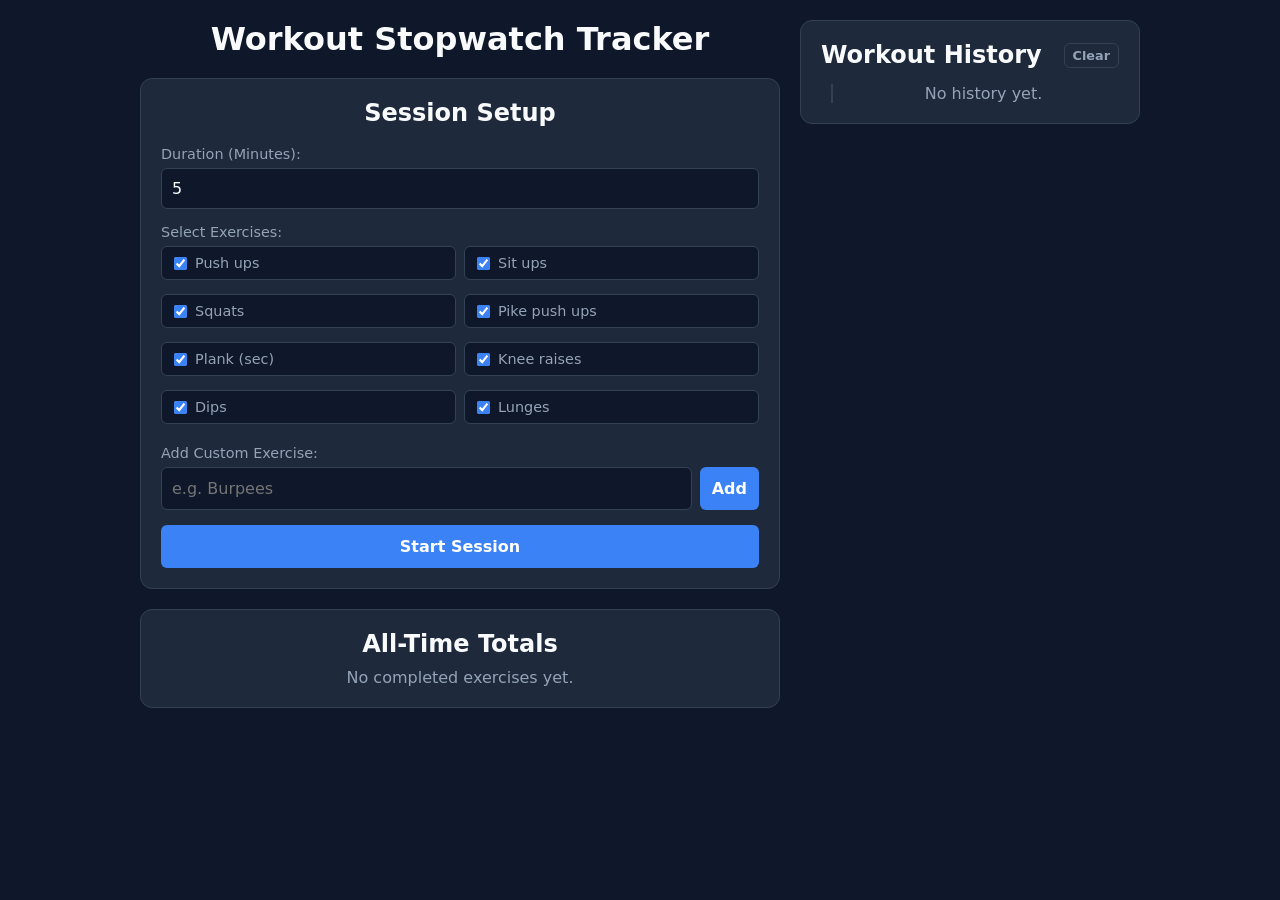
<file: index.html>
<!DOCTYPE html>
<html lang="en">
<head>
  <meta charset="UTF-8">
  <meta name="viewport" content="width=device-width, initial-scale=1.0">
  <title>Exercise Stopwatch & Tracker</title>
  <link rel="stylesheet" href="styles.css">
</head>
<body>

  <div class="app-layout">
    <!-- Main Workout Column -->
    <main class="container">
      <h1>Workout Stopwatch Tracker</h1>

      <!-- Setup View -->
      <div id="setupView" class="card">
        <h2>Session Setup</h2>
        <br>
        <div class="form-group">
          <label for="timerMinutes">Duration (Minutes):</label>
          <input type="number" id="timerMinutes" value="5" min="1" max="180">
        </div>

        <div class="form-group">
          <label>Select Exercises:</label>
          <div class="exercise-grid-select" id="exerciseCheckboxes"></div>
        </div>

        <div class="form-group">
          <label for="customExerciseInput">Add Custom Exercise:</label>
          <div style="display: flex; gap: 8px;">
            <input type="text" id="customExerciseInput" placeholder="e.g. Burpees">
            <button type="button" id="addCustomBtn" style="width: auto;">Add</button>
          </div>
        </div>

        <button id="startBtn">Start Session</button>
      </div>

      <!-- Active Workout View -->
      <div id="workoutView" class="card hidden">
        <h2>Workout in Progress</h2>
        <div class="timer-display" id="timerDisplay">05:00</div>
        
        <div id="counterList" class="counter-list"></div>

        <button id="stopBtn" class="btn-danger" style="margin-top: 15px;">Finish Early</button>
      </div>

      <!-- Workout Summary View -->
      <div id="summaryView" class="card hidden">
        <h2>Session Summary</h2>
        <p id="summaryTime" style="text-align: center; margin: 10px 0; color: var(--text-muted);"></p>
        <div id="summaryList" class="counter-list"></div>
        <button id="resetBtn" style="margin-top: 15px;">New Workout</button>
      </div>

      <!-- Overall Totals View -->
      <div class="card">
        <h2>All-Time Totals</h2>
        <div id="totalsGrid" class="totals-grid"></div>
      </div>
    </main>

    <!-- History Timeline Sidebar -->
    <aside class="sidebar card">
      <div class="sidebar-header">
        <h2>Workout History</h2>
        <button id="clearHistoryBtn" class="btn-secondary">Clear</button>
      </div>
      <div id="historyTimeline" class="timeline"></div>
    </aside>
  </div>

  <script src="main.js"></script>
</body>
</html>
</file>
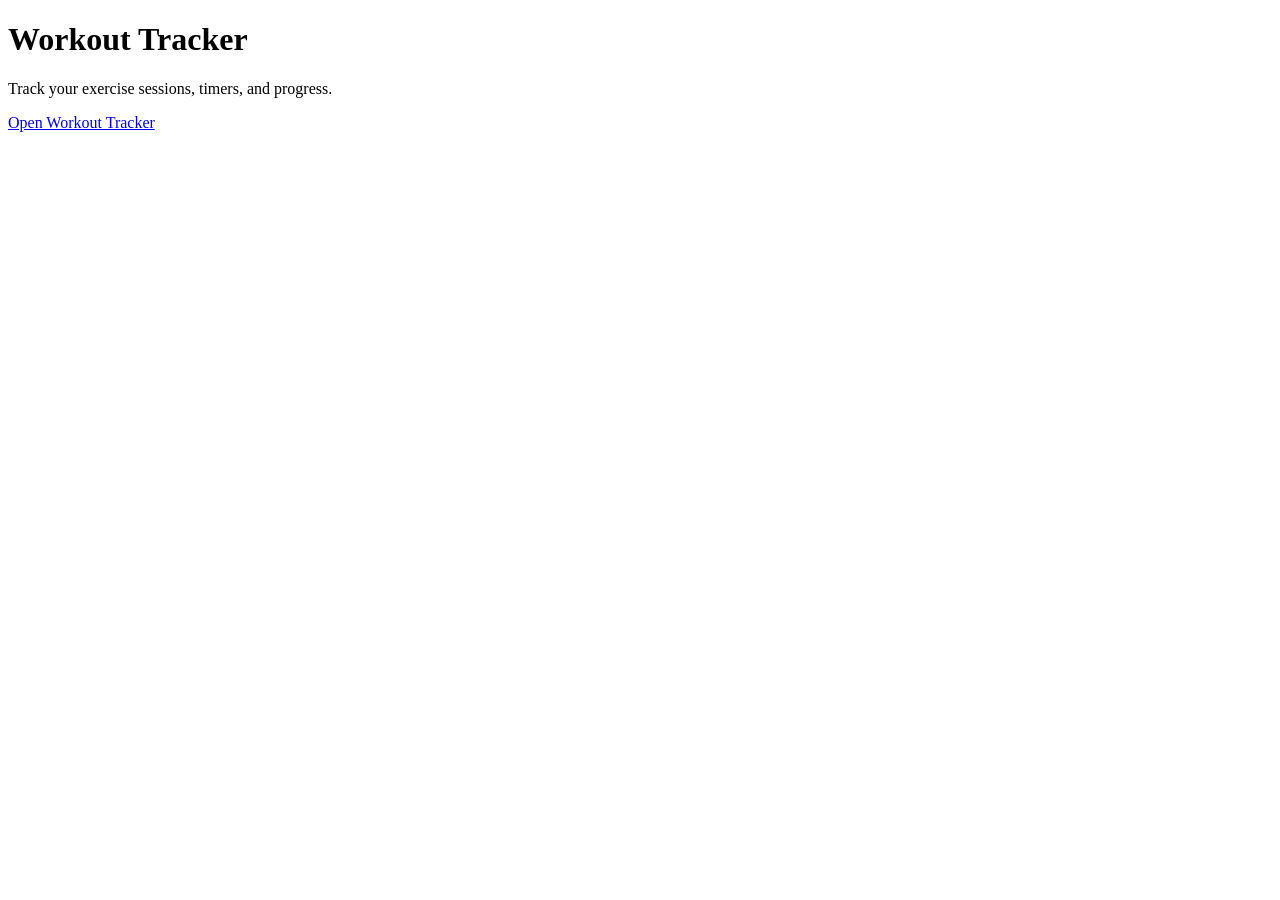
<file: homepage.html>
<!DOCTYPE html>
<html lang="en">
<head>
  <meta charset="UTF-8">
  <meta name="viewport" content="width=device-width, initial-scale=1.0">
  <title>Workout Tracker</title>
</head>
<body>
  <main>
    <h1>Workout Tracker</h1>
    <p>Track your exercise sessions, timers, and progress.</p>
    <a href="index.html">Open Workout Tracker</a>
  </main>
</body>
</html>
</file>
<file: styles.css>
:root {
  --bg: #0f172a;
  --card-bg: #1e293b;
  --accent: #3b82f6;
  --accent-hover: #2563eb;
  --text: #f8fafc;
  --text-muted: #94a3b8;
  --success: #22c55e;
  --danger: #ef4444;
  --border: #334155;
}

* {
  box-sizing: border-box;
  margin: 0;
  padding: 0;
  font-family: system-ui, -apple-system, BlinkMacSystemFont, 'Segoe UI', Roboto, sans-serif;
}

body {
  background-color: var(--bg);
  color: var(--text);
  display: flex;
  justify-content: center;
  padding: 20px;
  min-height: 100vh;
}

/* Layout Split */
.app-layout {
  width: 100%;
  max-width: 1000px;
  display: grid;
  grid-template-columns: 1fr 340px;
  gap: 20px;
}

@media (max-width: 820px) {
  .app-layout {
    grid-template-columns: 1fr;
  }
}

.container {
  display: flex;
  flex-direction: column;
  gap: 20px;
}

h1, h2 {
  text-align: center;
  color: var(--text);
}

.card {
  background: var(--card-bg);
  padding: 20px;
  border-radius: 12px;
  border: 1px solid var(--border);
  height: fit-content;
}

/* Form & Controls */
.form-group {
  margin-bottom: 15px;
}

label {
  display: block;
  margin-bottom: 6px;
  color: var(--text-muted);
  font-size: 0.9rem;
}

input[type="number"], input[type="text"] {
  width: 100%;
  padding: 10px;
  border-radius: 6px;
  border: 1px solid var(--border);
  background: #0f172a;
  color: var(--text);
  font-size: 1rem;
}

.exercise-grid-select {
  display: grid;
  grid-template-columns: repeat(2, 1fr);
  gap: 8px;
  margin-top: 5px;
}

.checkbox-label {
  display: flex;
  align-items: center;
  gap: 8px;
  background: #0f172a;
  padding: 8px 12px;
  border-radius: 6px;
  cursor: pointer;
  border: 1px solid var(--border);
}

.checkbox-label input {
  accent-color: var(--accent);
}

button {
  width: 100%;
  padding: 12px;
  border: none;
  border-radius: 6px;
  background: var(--accent);
  color: white;
  font-weight: bold;
  font-size: 1rem;
  cursor: pointer;
  transition: background 0.2s;
}

button:hover {
  background: var(--accent-hover);
}

button.btn-danger {
  background: var(--danger);
}

button.btn-secondary {
  background: transparent;
  border: 1px solid var(--border);
  color: var(--text-muted);
  padding: 4px 8px;
  font-size: 0.8rem;
  width: auto;
}

button.btn-secondary:hover {
  color: var(--text);
  background: var(--border);
}

/* Active Session View */
.timer-display {
  font-size: 3.5rem;
  font-weight: bold;
  text-align: center;
  margin: 10px 0;
  font-family: monospace;
  color: var(--accent);
}

.counter-list {
  display: flex;
  flex-direction: column;
  gap: 12px;
  margin-top: 15px;
}

.counter-item {
  display: flex;
  justify-content: space-between;
  align-items: center;
  background: #0f172a;
  padding: 12px;
  border-radius: 8px;
  border: 1px solid var(--border);
}

.counter-controls {
  display: flex;
  align-items: center;
  gap: 10px;
}

.btn-counter {
  width: 40px;
  height: 40px;
  padding: 0;
  border-radius: 50%;
  font-size: 1.2rem;
  display: flex;
  align-items: center;
  justify-content: center;
}

.counter-value {
  font-size: 1.2rem;
  font-weight: bold;
  width: 40px;
  text-align: center;
}

/* Totals View */
.totals-grid {
  display: grid;
  grid-template-columns: repeat(2, 1fr);
  gap: 10px;
  margin-top: 10px;
}

.total-card {
  background: #0f172a;
  padding: 12px;
  border-radius: 8px;
  border: 1px solid var(--border);
  text-align: center;
}

.total-card-count {
  font-size: 1.5rem;
  font-weight: bold;
  color: var(--success);
  margin-top: 4px;
}

/* History Timeline Sidebar */
.sidebar-header {
  display: flex;
  justify-content: space-between;
  align-items: center;
  margin-bottom: 15px;
}

.timeline {
  position: relative;
  border-left: 2px solid var(--border);
  margin-left: 10px;
  padding-left: 15px;
  display: flex;
  flex-direction: column;
  gap: 16px;
  max-height: 600px;
  overflow-y: auto;
}

.timeline-event {
  position: relative;
  background: #0f172a;
  padding: 12px;
  border-radius: 8px;
  border: 1px solid var(--border);
}

.timeline-event::before {
  content: '';
  position: absolute;
  left: -22px;
  top: 16px;
  width: 10px;
  height: 10px;
  border-radius: 50%;
  background: var(--accent);
  border: 2px solid var(--card-bg);
}

.timeline-time {
  font-size: 0.75rem;
  color: var(--text-muted);
  margin-bottom: 4px;
}

.timeline-duration {
  font-size: 0.85rem;
  font-weight: bold;
  color: var(--accent);
  margin-bottom: 8px;
}

.timeline-exercises {
  font-size: 0.85rem;
  color: var(--text);
  display: flex;
  flex-direction: column;
  gap: 2px;
}

.timeline-exercise-row {
  display: flex;
  justify-content: space-between;
}

.hidden {
  display: none !important;
}
</file>
